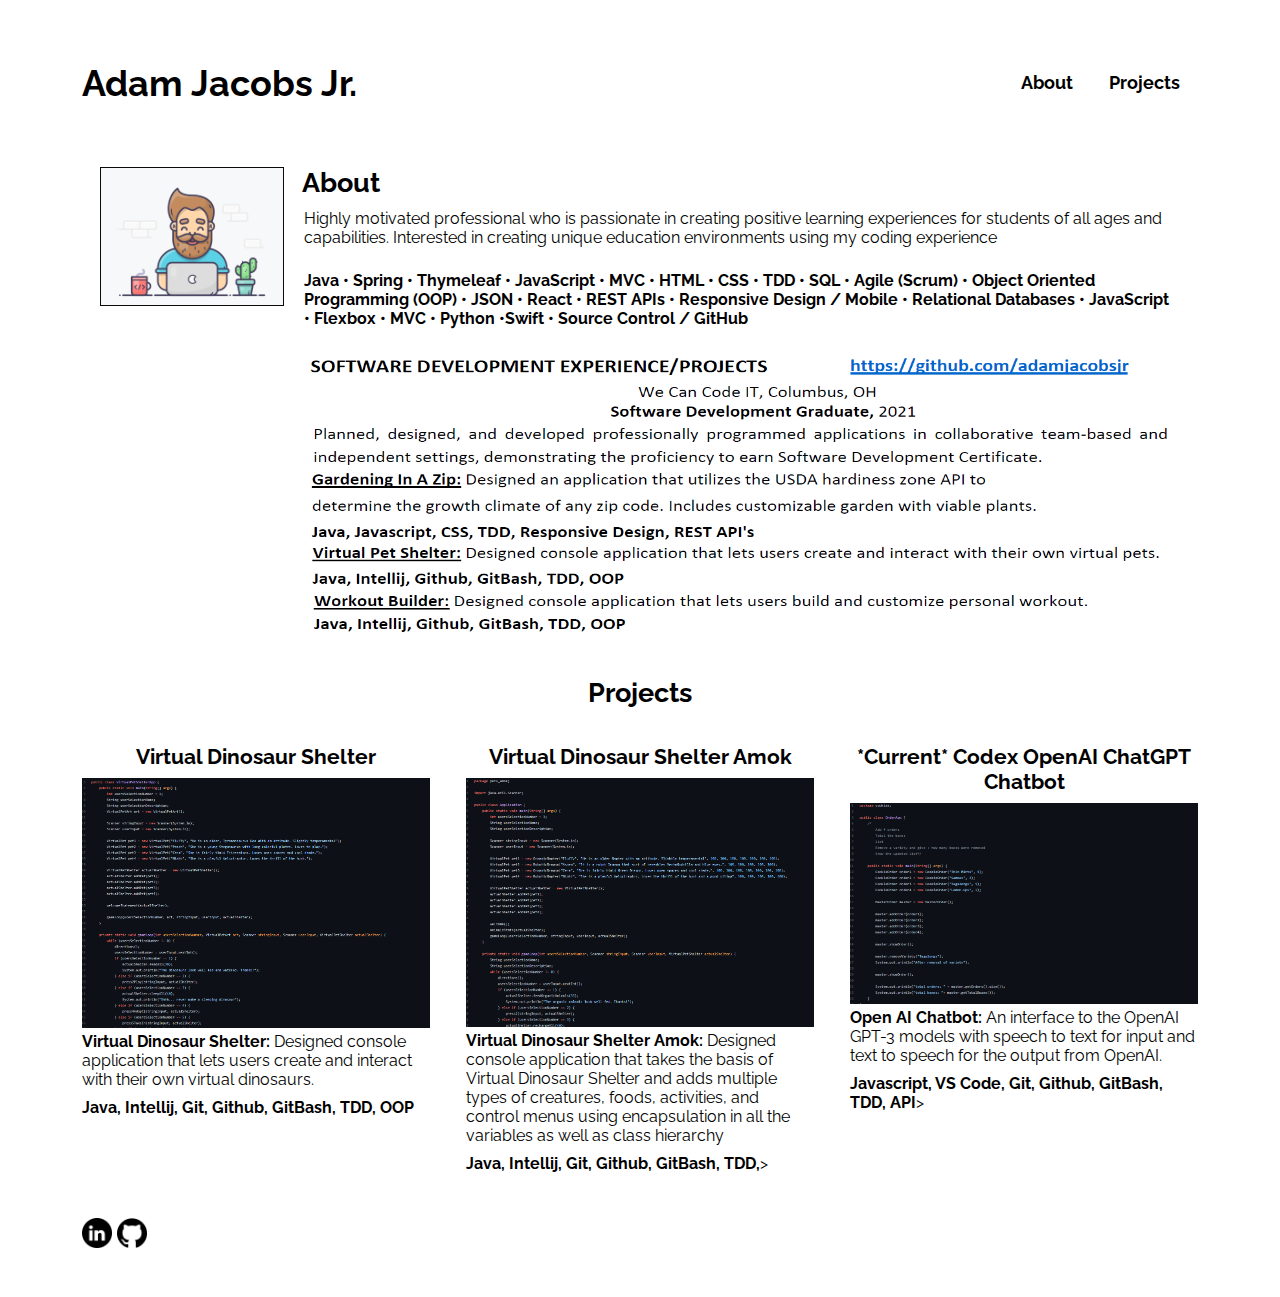
<file: index.html>
<!DOCTYPE html>
<html lang="en">
<head>
    <meta charset="UTF-8">
    <meta http-equiv="X-UA-Compatible" content="IE=edge">
    <meta name="viewport" content="width=device-width, initial-scale=1.0">
    <link rel="stylesheet" href="style.css">
    <title>Porfolio</title>
</head>
<body>
    <div class="container">
        <header class="header">
            <h1 id="header__logo">Adam Jacobs Jr.</h1>
            <nav class="header__nav">
                <ul class="header__nav_list">
                    <li class="header__nav_listItem"><a href="#profile__section"><b>About</b></li></a>
                    <li class="header__nav_listItem"><a href="#projects__title"><b>Projects</b></li></a>
                </ul>
            </nav>
        </header>
        <section class="profile__section"><a id="profile__section"></a>
            <figure>
                <img src="images\programmer-3.gif" alt="Me" class="profile__section_image">
            </figure>
            <article class="profile__section_info">
                <h2 class="profile__section_heading">About</h2>
                <ul class="profile__section_list">
                    <li class="profile__section_listItem">Highly motivated professional who is passionate in creating positive learning experiences for students of all ages and capabilities. Interested in creating unique education environments using my coding experience</li>
                    <br>
                    <li class="profile__section_listItem"><b>Java • Spring • Thymeleaf • JavaScript • MVC • HTML • CSS • TDD • SQL • Agile (Scrum) • Object Oriented Programming (OOP) • JSON • React • REST APIs • Responsive Design / Mobile • Relational Databases • JavaScript • Flexbox • MVC • Python •Swift • Source Control / GitHub </b></li>
                    <br>
                    <img src="images\wcci-2.png" alt="Me" style="width:878px;height:286px;" class="">
                </ul>
            </article>            
        </section>
        <h2 class="projects__title">Projects</h2><a id="projects__title"></a>
        <section class="projects__section">
            <article class="projects__column">
                <h3 class="projects__column_title">Virtual Dinosaur Shelter</h3>
                <figure class="projects__column_figure">
                    <a href="https://github.com/2021-Spring-Part-Time/virtual-pet-shelter-amazingblu" target="_blank"><img src="images\virtualpet.png" alt="Virtual Pet code" class="projects__column_image"></a>
                </figure>
                <p> <b>Virtual Dinosaur Shelter:</b> Designed console application that lets users create and interact with their own virtual dinosaurs.</p>
                <p><b>Java, Intellij, Git, Github, GitBash, TDD, OOP </b></p>
            </article>
            <article class="projects__column">
                <h3 class="projects__column_title">Virtual Dinosaur Shelter Amok</h3>
                <figure class="projects__column_figure">
                    <a href="https://github.com/2021-Spring-Part-Time/virtual-pets-amok-amazingblu" target="_blank"><img src="images\virtualpetamok.png" alt="Virtual Pet Shelter code" class="projects__column_image"></a>
                </figure>
                <p><b>Virtual Dinosaur Shelter Amok: </b>Designed console application that takes the basis of Virtual Dinosaur Shelter and adds multiple types of creatures, foods, activities, and control menus using encapsulation in all the variables as well as class hierarchy</p>
                <p><b>Java, Intellij, Git, Github, GitBash, TDD,</b>></p>
            </article>
            <article class="projects__column">
                <h3 class="projects__column_title">*Current* Codex OpenAI ChatGPT Chatbot</h3>
                <figure class="projects__column_figure">
                    <a href="https://open-hd0tph16b-adamjacobsjr.vercel.app/" target="_blank"><img src="images\cookieorder.png" alt="Codex AI Chatbot" class="projects__column_image"></a>
                </figure>
                <p><b>Open AI Chatbot: </b>An interface to the OpenAI GPT-3 models with speech to text for input and text to speech for the output from OpenAI.</p>
                <p><b>Javascript, VS Code, Git, Github, GitBash, TDD, API</b>></p>
            </article>
        </section>
        <footer class="footer">
            <section class="footer__social">
                <a href="https://www.linkedin.com/in/adam-jacobs-jr/" target="_blank"><img src="images\linkedin.png" alt="LinkedIn Icon" class="footer__social_linkedin"></a>
                <a href="https://github.com/adamjacobsjr" target="_blank"><img src="images\github.png" alt="GitHub Icon" class="footer__social_github"></a>
            </section>
        </footer>
    </div>    
</body>
</html>
</file>
<file: style.css>
@import url('https://fonts.googleapis.com/css2?family=Raleway:wght@300&display=swap');

* {
    box-sizing: border-box;
    margin: 0;
    padding: 0;
}

html {
    color: black;
    font: 18px sans-serif;
    font-family: 'Raleway', sans-serif;
}

a {
    color: black;
    text-decoration: none;
}

a:hover {
    color: #4357;
}
.container {
    background-color: rgb(255,255,255);
    margin: 2rem auto;
    max-width: 70rem;
    width: 90%;
}

.header {
    align-items: center;
    border-bottom: 2px solid rgb(255,255,255);
    display: flex;
    justify-content: space-between;
    margin-bottom: 2rem;
    padding: 1rem;
}

.header__nav_list {
    display: flex;
}

.header__nav_listItem {
    list-style-type: none;
    margin: 1rem;
}

.header__nav_listItem:hover {
    border-bottom: 3px solid #5f4357;
    transition: .5s;
}
.profile__section {
    display: flex;
    justify-content: space-between;
    margin: 2rem;
}

.profile__section_info {
    display: flex;
    flex-direction: column;
    margin-left: 1rem;
}

.profile__section_heading {
    margin-bottom: .5rem;
}

.profile__section_image {
    height: auto;
    max-width: 100%;
    border: 1px solid rgb(10, 10, 10);
}

.profile__section_listItem {
    list-style-type: none;
    font-size: 16px;
    padding: .1rem;
}

p {
    font-size: 16px;
    padding-bottom: .5rem;
}

.projects__title {
    padding-bottom: 1rem;
    text-align: center;
}

.projects__section {
    display: grid;
    grid-template-columns: 1fr 1fr 1fr;
}

.projects__column {
    margin: 1rem;
}

.projects__column_title {
    padding-bottom: .5rem;
    text-align: center;
}

.projects__column_image {
    height: auto;
    max-width: 100%;
}

.footer {
    align-items: center;
    display: flex;
    margin: 1rem;
    justify-content: space-between;
    padding-bottom: .5rem;
}

.footer__social_linkedin {
    height: auto;
    width: 30px;
}

.footer__social_github {
    height: auto;
    width: 30px;
}

@media only screen and (max-width: 750px) {

.header {
    align-items: center;
    display: flex;
    flex-direction: column;
    margin: 0;
}

.profile__section {
    align-items: center;
    display: flex;
    flex-direction: column;
}

.projects__section {
    align-items: center;
    display: flex;
    flex-direction: column;
}

.footer {
    align-items: center;
    display: flex;
    flex-direction: column;
}

}
</file>
